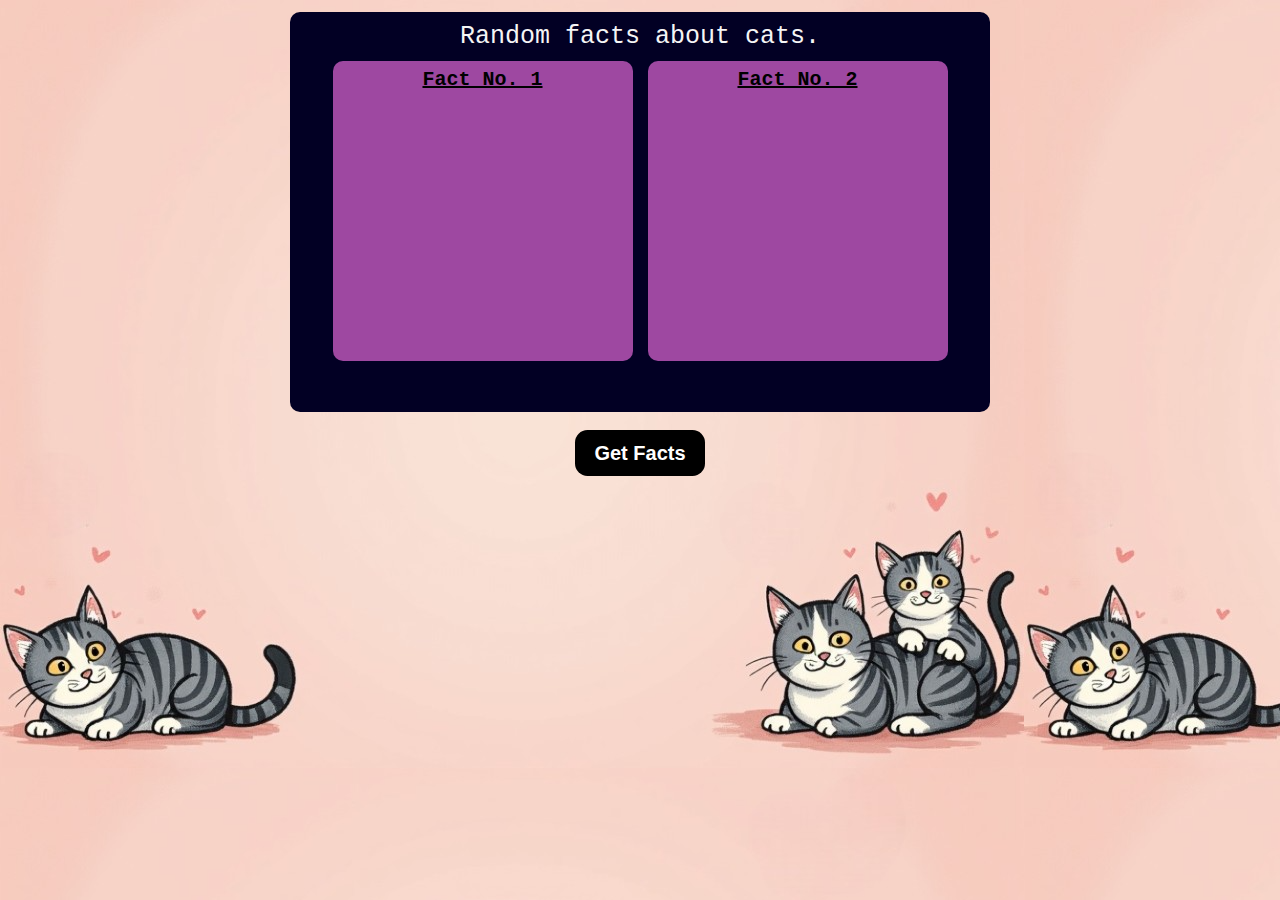
<file: Cat-Facts/index.html>
<!DOCTYPE html>
<html lang="en">
  <head>
    <meta charset="UTF-8" />
    <meta name="viewport" content="width=device-width, initial-scale=1.0" />
    <title>Cat Facts</title>
    <link rel="stylesheet" href="styles.css" />
  </head>
  <body>
    <div class="box-container">
      <div class="header">Random facts about cats.</div>
      <div class="facts-row">
        <div class="facts">
          <h2 class="fact-head">Fact No. 1</h3>
          <p class="cat-facts1"></p>
        </div>
        <div class="facts">
          <h2 class="fact-head">Fact No. 2</h3>
          <p class="cat-facts2"></p>
        </div>
      </div>
    </div>
    <div class="butt">
        <button type="button" onclick="call()" class="btn" id="btn">Get Facts</button>
    </div>
    <script src="Api.js"></script>
  </body>
</html>
</file>
<file: Cat-Facts/styles.css>
*{
    margin: 0;
    padding: 0;
}
body{
    background-image: url("Background 4.png");
    font-family: 'Courier New', Courier, monospace;
    justify-content: center;
    display: flex;
    min-height: 100vh; 
}

.box-container{
    display: flex;
    flex-direction: column; 
    justify-content: flex-start;
    align-items: center;
    margin-top: 12px;
    height: 400px;
    width: 700px;
    background: #020024;
    gap: 10px;
    border-radius: 10px;
}

.facts-row {
    display: flex;
    flex-direction: row; 
    gap: 15px;
}

.facts{
    display: inline-block;
    height: 300px;
    width: 300px;
    background: #9e48a1;
    border-radius: 10px;
}
.fact-head{
    text-decoration: underline;
    text-align: center;
    margin-top: 7px;
    color: black;
    font-size: 20px;
}
.header{
    font-size: 25px;
    color: whitesmoke;
    margin-top: 10px;
}

.facts p{
    font-weight: bold;
    font-size: 20px;
    text-wrap: wrap;
    color: whitesmoke;
    text-align: center;
    margin-top: 20px;
}
.butt{
    position: absolute;
    top: 420px;
}

/* btn*/
.btn {
 width: 6.5em;
 height: 2.3em;
 margin: 0.5em;
 background: black;
 color: white;
 border: none;
 border-radius: 0.625em;
 font-size: 20px;
 font-weight: bold;
 cursor: pointer;
 position: relative;
 z-index: 1;
 overflow: hidden;
}

button:hover {
 color: black;
}

button:after {
 content: "";
 background: white;
 position: absolute;
 z-index: -1;
 left: -20%;
 right: -20%;
 top: 0;
 bottom: 0;
 transform: skewX(-45deg) scale(0, 1);
 transition: all 0.5s;
}

button:hover:after {
 transform: skewX(-45deg) scale(1, 1);
 -webkit-transition: all 0.5s;
 transition: all 0.5s;
}
</file>
